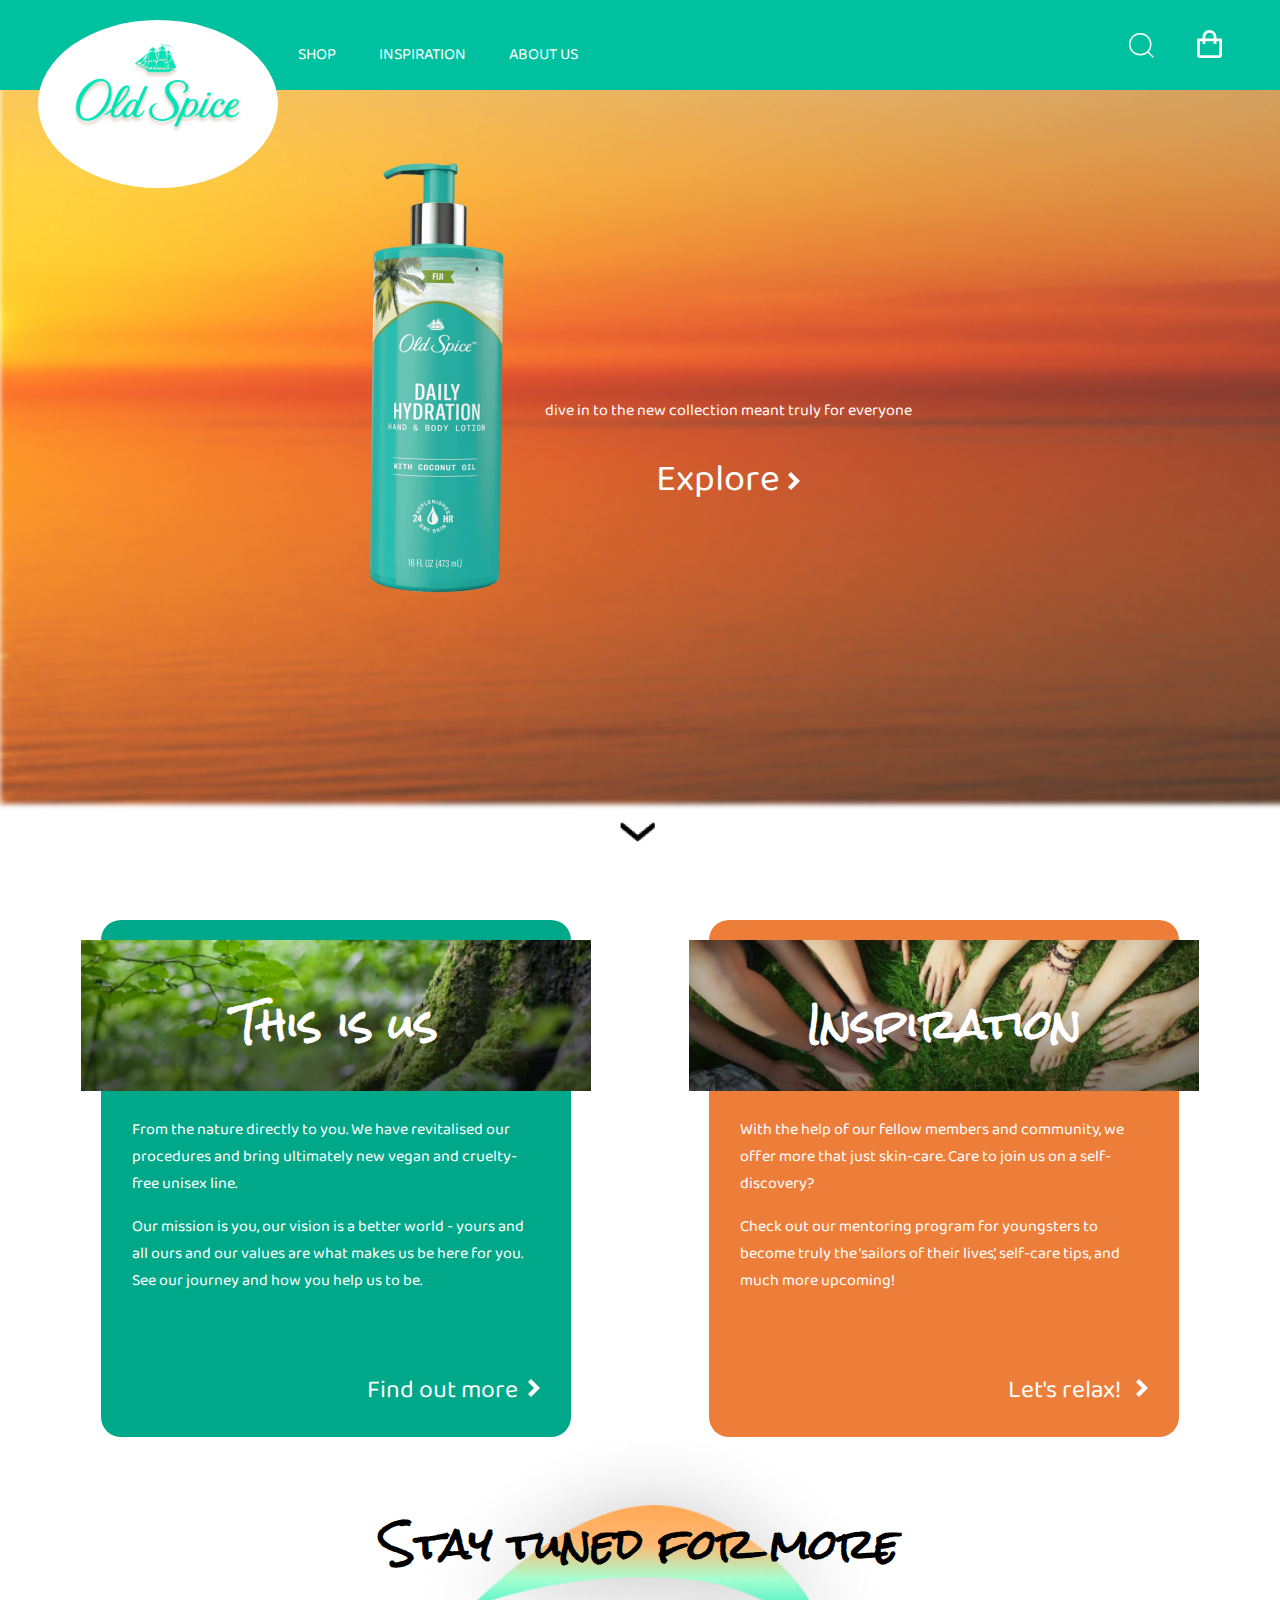
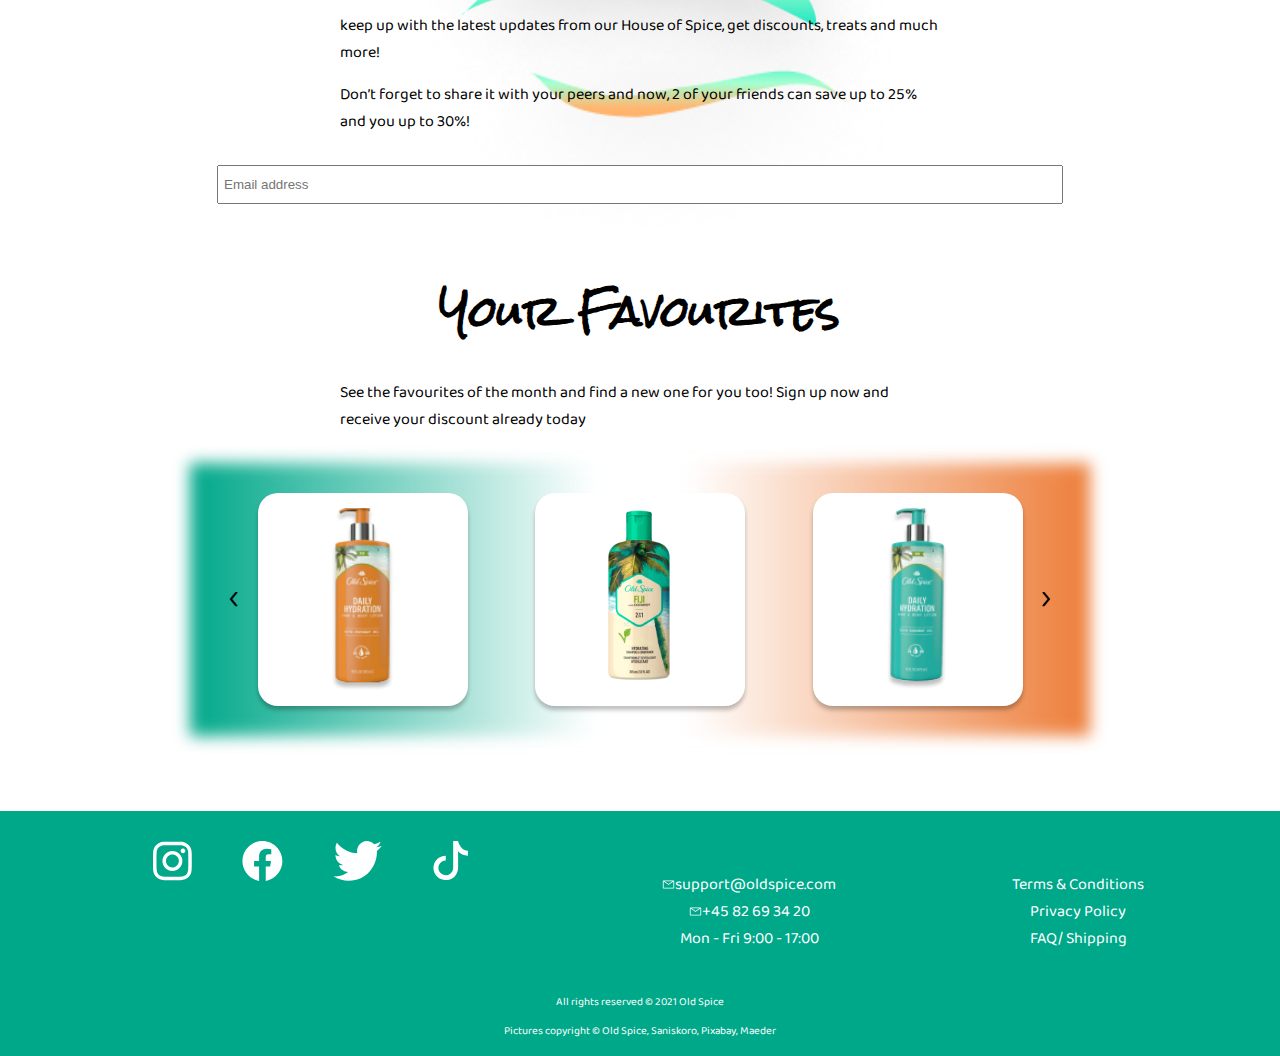
<file: Lukas_projektFinal/index.html>
<!DOCTYPE html>
<html lang="en">
  <head>
    <meta charset="UTF-8" />
    <meta http-equiv="X-UA-Compatible" content="IE=edge" />
    <meta name="viewport" content="width=device-width, initial-scale=1.0" />
    <title>Old Spice | Homepage</title>
    <meta name="description" content="new Old Spice concept with unisex line" />
    <meta name="keywords" content="Old Spice, unisex, new, vegan, sustainable, body wash, cosmetics
    eco, health, self-care" />
    <meta name="author" content="Lukas Nagy" />
    <link rel="preconnect" href="https://fonts.googleapis.com" />
    <link rel="preconnect" href="https://fonts.gstatic.com" crossorigin />
    <link
      href="https://fonts.googleapis.com/css2?family=Baloo+Da+2:wght@400;600&family=Rock+Salt&display=swap"
      rel="stylesheet"
    />
    <link rel="stylesheet" href="./assets/style/index.css" />
  </head>
  <body>
    <div>
      <span
        class="header__btn header__btn--open"
        id="menuOpener"
        onclick="openMenu(true)"
      >
        <span></span>
        <span></span>
        <span></span>
      </span>
      <header class="header" id="menu">
        <nav class="header__container">
          <div class="header__section header__section--logo">
            <a
              class="header__link header__logo"
              id="headerHomepage"
              href="./index.html"
            >
              <img src="./assets/images/logo_old_spice.png" alt="Old Spice" />
            </a>
          </div>
          <div class="header__section header__section--links">
            <div class="header__section header__section--left">
              <a class="header__link" href="./shop.html"> Shop </a>
              <a class="header__link" href="./inspiration.html"> Inspiration </a>
              <a class="header__link" href="./about-us.html">
                About Us
              </a>
            </div>
            <div class="header__section header__section--right">
              <a class="header__link" href="./search.html">
                <img src="./assets/images/search.svg" alt= 'search icon'/>
              </a>
              <a class="header__link" href="./shopping-cart.html">
                <img src="./assets/images/shopping_cart.svg" alt='shopping cart icon'/>
              </a>
            </div>
          </div>
        </nav>
        <span class="header__btn header__btn--close" onclick="openMenu(false)">
          x
        </span>
      </header>
    </div>

    <div class="banner">
      <div class="banner__container">
        <div class="banner__section banner__section--left">
          <img src="./assets/images/bottles.png" alt="Old spice products" />
        </div>
        <div class="banner__section banner__section--right">
          <p>dive in to the new collection meant truly for everyone</p>
          <a class="banner__btn" href="./shop.html">
            Explore <img src="./assets/images/arrow_right.png" alt='pointing arrow right icon'/>
          </a>
        </div>
      </div>
      <a class="banner__arrow" href="#explore"
        ><img src="./assets/images/arrow_down.png"alt='pointing arrow down icon'
      /></a>
    </div>

    <div class="articles" id="explore">
      <article class="article article__this-is-us">
        <img src="./assets/images/this_is_us.png" alt='nature'/>
        <h1>This is us</h1>
        <div>
          <p>
            From the nature directly to you. We have revitalised our procedures
            and bring ultimately new vegan and cruelty-free unisex line.
          </p>
          <p>
            Our mission is you, our vision is a better world - yours and all
            ours and our values are what makes us be here for you. See our
            journey and how you help us to be.
          </p>
          <a href="./about-us.html">
            Find out more<img src="./assets/images/arrow_right.png" alt='pointing arrow right icon'/>
          </a>
        </div>
      </article>
      <article class="article article__inspiration">
        <img src="./assets/images/motivation.png" alt='circle of people holding hands'/>
        <h1>Inspiration</h1>
        <div>
          <p>
            With the help of our fellow members and community, we offer more
            that just skin-care. Care to join us on a self-discovery?
          </p>
          <p>
            Check out our mentoring program for youngsters to become truly the
            ‘sailors of their lives’, self-care tips, and much more upcoming!
          </p>
          <a href="./inspiration.html">
            Let's relax! <img src="./assets/images/arrow_right.png" alt='pointing arrow right icon'/>
          </a>
        </div>
      </article>
    </div>

    <div class="newsletter">
      <article>
        <h1>Stay tuned for more</h1>
        <p>
          keep up with the latest updates from our House of Spice, get
          discounts, treats and much more!
        </p>
        <p>
          Don’t forget to share it with your peers and now, 2 of your friends
          can save up to 25% and you up to 30%!
        </p>
        <input type="text" placeholder="Email address" />
      </article>
    </div>

    <div class="favourites">
      <article>
        <h1>Your Favourites</h1>
        <p>
          See the favourites of the month and find a new one for you too! Sign
          up now and receive your discount already today
        </p>
        <section class="favourites__products">
          <div class="favourites__card favourites__card--left">
            <img
              class="arrow arrow--left"
              src="./assets/images/arrow_left.png"
              alt="arrow left"
            />
            <img src="./assets/images/lotion_orange.png" alt="orange lotion" />
          </div>
          <div class="favourites__card favourites__card--middle">
            <img src="./assets/images/lotion_fiji.png" alt="fiji lotion" />
          </div>
          <div class="favourites__card favourites__card--right">
            <img src="./assets/images/lotion_blue.png" alt="blue lotion" />
            <img
              class="arrow arrow--right"
              src="./assets/images/arrow_right_black.png"
              alt="arrow right"
            />
          </div>
        </section>
      </article>
    </div>

    <footer class="footer">
      <div>
        <section class="footer__socials">
          <a href="#">
            <img src="./assets/images/ig.svg" alt="Old Spice's instagram"
          /></a>
          <a href="#">
            <img src="./assets/images/fb.svg" alt="Old Spice's facebook"
          /></a>
          <a href="#">
            <img src="./assets/images/tw.svg" alt="Old Spice's twitter"
          /></a>
          <a href="#">
            <img src="./assets/images/ti.svg" alt="Old Spice's tiktok"
          /></a>
        </section>
        <ul class="footer__contact">
          <li>
            <img src="./assets/images/mail.svg" alt="Email" /><a
              href="mailto:support@oldspice.com"
              >support@oldspice.com</a
            >
          </li>
          <li>
            <img src="./assets/images/mail.svg" alt="Phone number" /><a
              href="tel:+4582693420"
              >+45 82 69 34 20</a
            >
          </li>
          <li>Mon - Fri 9:00 - 17:00</li>
        </ul>
        <ul class="footer__links">
          <li>
            <a href="./terms_and_conditions.html">Terms & Conditions</a>
          </li>
          <li>
            <a href="./privacy_policy.html">Privacy Policy</a>
          </li>
          <li>
            <a href="./faq.html">FAQ/ Shipping</a>
          </li>
        </ul>
      </div>
      <section class="footer__copyright">
        <p>All rights reserved © 2021 Old Spice</p>
        <p>Pictures copyright © Old Spice, Saniskoro, Pixabay, Maeder</p>
      </section>
    </footer>

    <script src="./assets/script.js"></script>
  </body>
</html>
</file>
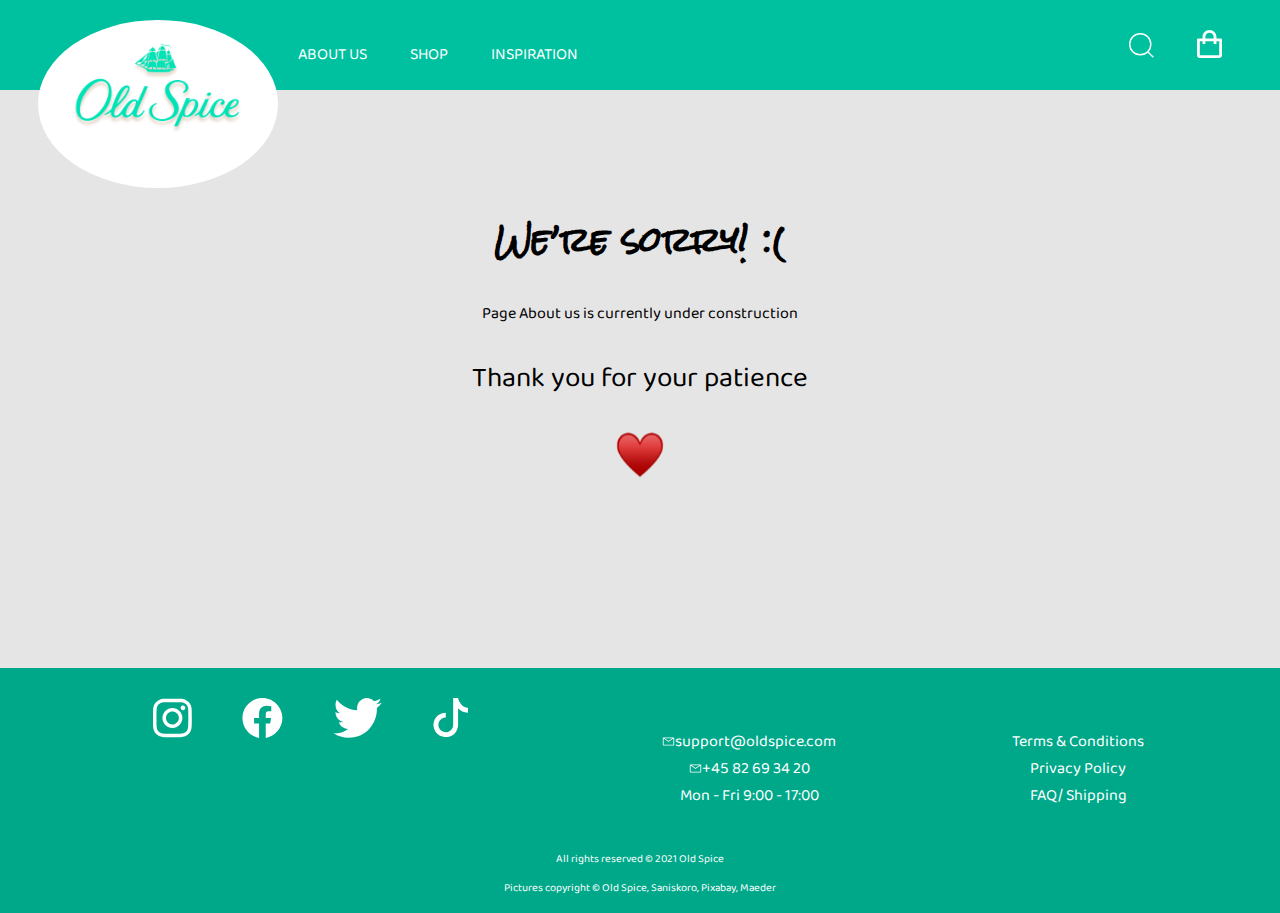
<file: Lukas_projektFinal/about-us.html>
<!DOCTYPE html>
<html lang="en">
  <head>
    <meta charset="UTF-8" />
    <meta http-equiv="X-UA-Compatible" content="IE=edge" />
    <meta name="viewport" content="width=device-width, initial-scale=1.0" />
    <title>Old Spice | About us</title>
    <meta name="description" content="new Old Spice concept with unisex line" />
    <meta name="keywords" content="Old Spice, unisex, new, vegan, sustainable, body wash, cosmetics" />
    <meta name="author" content="Lukas Nagy" />
    <link rel="preconnect" href="https://fonts.googleapis.com" />
    <link rel="preconnect" href="https://fonts.gstatic.com" crossorigin />
    <link
      href="https://fonts.googleapis.com/css2?family=Baloo+Da+2:wght@400;600&family=Rock+Salt&display=swap"
      rel="stylesheet"
    />
    <link rel="stylesheet" href="./assets/style/construction.css" />
  </head>
  <body>
    <div>
      <span
        class="header__btn header__btn--open"
        id="menuOpener"
        onclick="openMenu(true)"
      >
        <span></span>
        <span></span>
        <span></span>
      </span>
      <header class="header" id="menu">
        <nav class="header__container">
          <div class="header__section header__section--logo">
            <a
              class="header__link header__logo"
              id="headerHomepage"
              href="./index.html"
            >
              <img src="./assets/images/logo_old_spice.png" alt="Old Spice" />
            </a>
          </div>
          <div class="header__section header__section--links">
            <div class="header__section header__section--left">
              <a class="header__link" href="./about-us.html"> About us </a>
              <a class="header__link" href="./shop.html"> Shop </a>
              <a class="header__link" href="./inspiration.html">
                Inspiration
              </a>
            </div>
            <div class="header__section header__section--right">
              <a class="header__link" href="./search.html">
                <img src="./assets/images/search.svg" />
              </a>
              <a class="header__link" href="./shopping-cart.html">
                <img src="./assets/images/shopping_cart.svg" />
              </a>
            </div>
          </div>
        </nav>
        <span class="header__btn header__btn--close" onclick="openMenu(false)">
          x
        </span>
      </header>
    </div>

    <div class="construction">
      <h1>We’re sorry! :(</h1>
      <p>Page About us is currently under construction</p>
      <p class="thanks">Thank you for your patience</p>
      <img src="./assets/images/heart.svg" alt="heart" />
    </div>

    <footer class="footer">
      <div>
        <section class="footer__socials">
          <a href="FILL OUT">
            <img src="./assets/images/ig.svg" alt="Old Spice's instagram"
          /></a>
          <a href="FILL OUT">
            <img src="./assets/images/fb.svg" alt="Old Spice's facebook"
          /></a>
          <a href="FILL OUT">
            <img src="./assets/images/tw.svg" alt="Old Spice's twitter"
          /></a>
          <a href="FILL OUT">
            <img src="./assets/images/ti.svg" alt="Old Spice's tiktok"
          /></a>
        </section>
        <ul class="footer__contact">
          <li>
            <img src="./assets/images/mail.svg" alt="Email" /><a
              href="mailto:support@oldspice.com"
              >support@oldspice.com</a
            >
          </li>
          <li>
            <img src="./assets/images/mail.svg" alt="Phone number" /><a
              href="tel: +45 82 69 34 20"
              >+45 82 69 34 20</a
            >
          </li>
          <li>Mon - Fri 9:00 - 17:00</li>
        </ul>
        <ul class="footer__links">
          <li>
            <a href="./terms_and_conditions.html">Terms & Conditions</a>
          </li>
          <li>
            <a href="./privacy_policy.html">Privacy Policy</a>
          </li>
          <li>
            <a href="./faq.html">FAQ/ Shipping</a>
          </li>
        </ul>
      </div>
      <section class="footer__copyright">
        <p>All rights reserved © 2021 Old Spice</p>
        <p>Pictures copyright © Old Spice, Saniskoro, Pixabay, Maeder</p>
      </section>
    </footer>

    <script src="./assets/script.js"></script>
  </body>
</html>
</file>
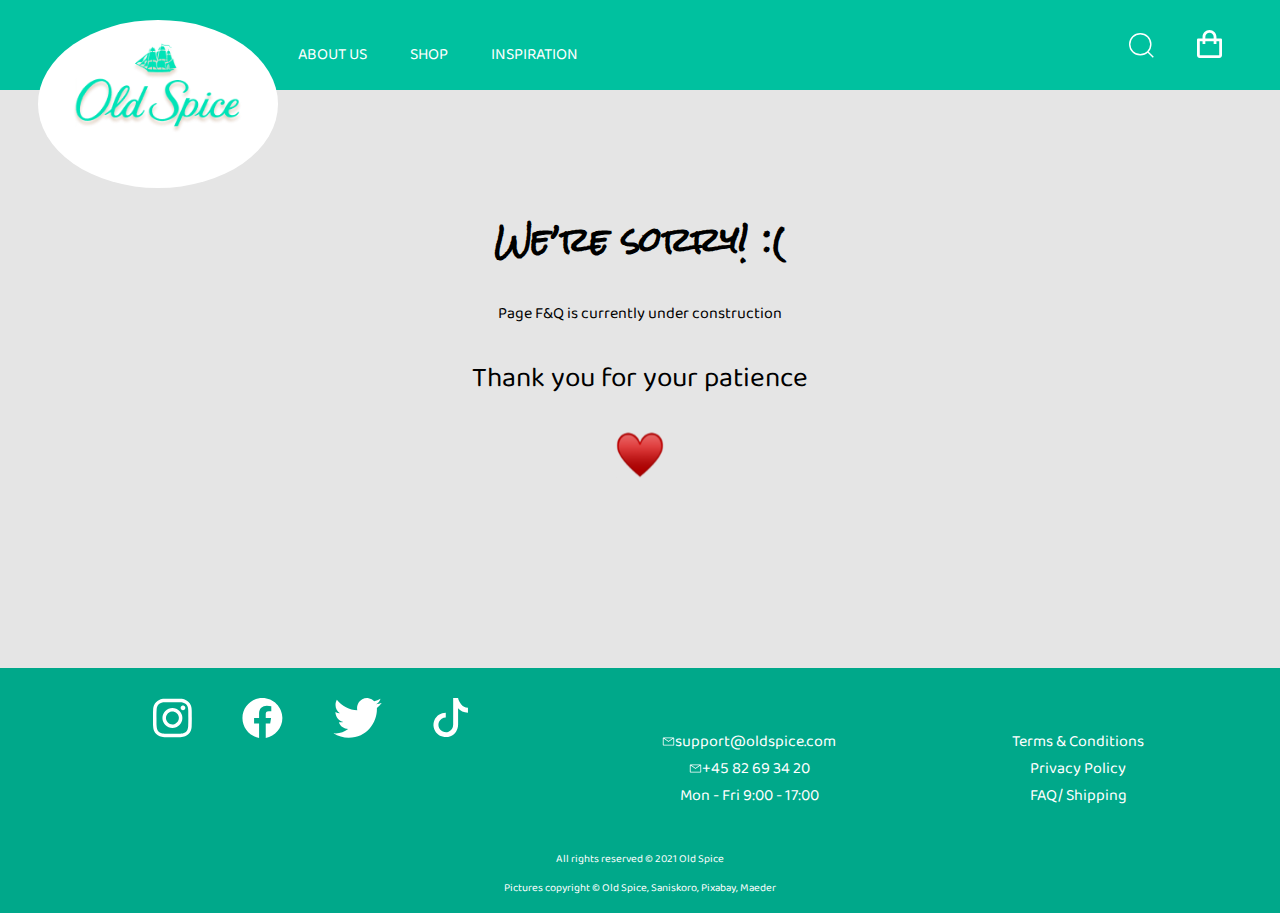
<file: Lukas_projektFinal/faq.html>
<!DOCTYPE html>
<html lang="en">
  <head>
    <meta charset="UTF-8" />
    <meta http-equiv="X-UA-Compatible" content="IE=edge" />
    <meta name="viewport" content="width=device-width, initial-scale=1.0" />
    <title>Old Spice | F&Q</title>
    <meta name="description" content="new Old Spice concept with unisex line" />
    <meta name="keywords" content="Old Spice, unisex, new, vegan, sustainable, body wash, cosmetics" />
    <meta name="author" content="Lukas Nagy" />
    <link rel="preconnect" href="https://fonts.googleapis.com" />
    <link rel="preconnect" href="https://fonts.gstatic.com" crossorigin />
    <link
      href="https://fonts.googleapis.com/css2?family=Baloo+Da+2:wght@400;600&family=Rock+Salt&display=swap"
      rel="stylesheet"
    />
    <link rel="stylesheet" href="./assets/style/construction.css" />
  </head>
  <body>
    <div>
      <span
        class="header__btn header__btn--open"
        id="menuOpener"
        onclick="openMenu(true)"
      >
        <span></span>
        <span></span>
        <span></span>
      </span>
      <header class="header" id="menu">
        <nav class="header__container">
          <div class="header__section header__section--logo">
            <a
              class="header__link header__logo"
              id="headerHomepage"
              href="./index.html"
            >
              <img src="./assets/images/logo_old_spice.png" alt="Old Spice" />
            </a>
          </div>
          <div class="header__section header__section--links">
            <div class="header__section header__section--left">
              <a class="header__link" href="./about-us.html"> About us </a>
              <a class="header__link" href="./shop.html"> Shop </a>
              <a class="header__link" href="./inspiration.html">
                Inspiration
              </a>
            </div>
            <div class="header__section header__section--right">
              <a class="header__link" href="./search.html">
                <img src="./assets/images/search.svg" />
              </a>
              <a class="header__link" href="./shopping-cart.html">
                <img src="./assets/images/shopping_cart.svg" />
              </a>
            </div>
          </div>
        </nav>
        <span class="header__btn header__btn--close" onclick="openMenu(false)">
          x
        </span>
      </header>
    </div>

    <div class="construction">
      <h1>We’re sorry! :(</h1>
      <p>Page F&Q is currently under construction</p>
      <p class="thanks">Thank you for your patience</p>
      <img src="./assets/images/heart.svg" alt="heart" />
    </div>

    <footer class="footer">
      <div>
        <section class="footer__socials">
          <a href="FILL OUT">
            <img src="./assets/images/ig.svg" alt="Old Spice's instagram"
          /></a>
          <a href="FILL OUT">
            <img src="./assets/images/fb.svg" alt="Old Spice's facebook"
          /></a>
          <a href="FILL OUT">
            <img src="./assets/images/tw.svg" alt="Old Spice's twitter"
          /></a>
          <a href="FILL OUT">
            <img src="./assets/images/ti.svg" alt="Old Spice's tiktok"
          /></a>
        </section>
        <ul class="footer__contact">
          <li>
            <img src="./assets/images/mail.svg" alt="Email" /><a
              href="mailto:support@oldspice.com"
              >support@oldspice.com</a
            >
          </li>
          <li>
            <img src="./assets/images/mail.svg" alt="Phone number" /><a
              href="tel: +45 82 69 34 20"
              >+45 82 69 34 20</a
            >
          </li>
          <li>Mon - Fri 9:00 - 17:00</li>
        </ul>
        <ul class="footer__links">
          <li>
            <a href="./terms_and_conditions.html">Terms & Conditions</a>
          </li>
          <li>
            <a href="./privacy_policy.html">Privacy Policy</a>
          </li>
          <li>
            <a href="./faq.html">FAQ/ Shipping</a>
          </li>
        </ul>
      </div>
      <section class="footer__copyright">
        <p>All rights reserved © 2021 Old Spice</p>
        <p>Pictures copyright © Old Spice, Saniskoro, Pixabay, Maeder</p>
      </section>
    </footer>

    <script src="./assets/script.js"></script>
  </body>
</html>
</file>
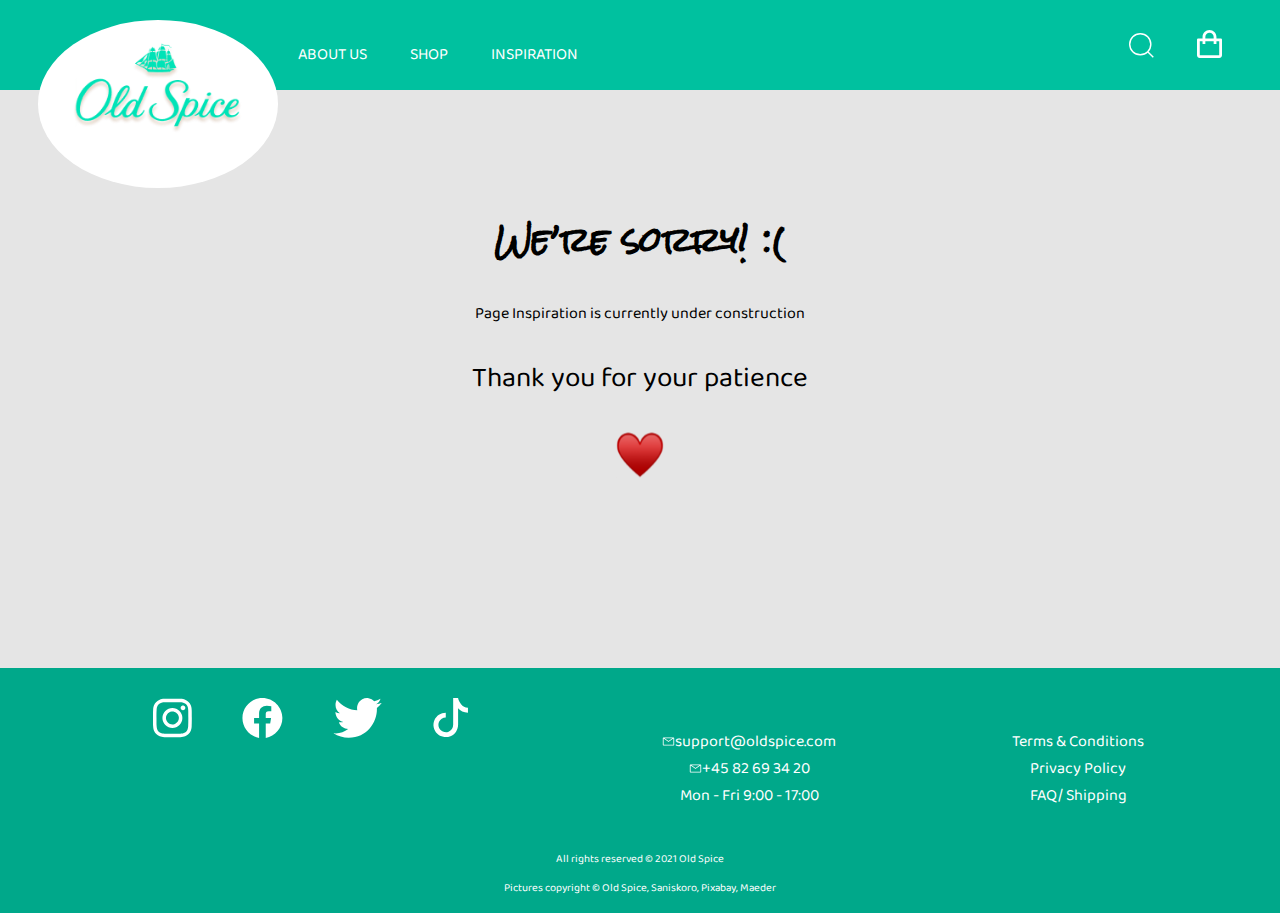
<file: Lukas_projektFinal/inspiration.html>
<!DOCTYPE html>
<html lang="en">
  <head>
    <meta charset="UTF-8" />
    <meta http-equiv="X-UA-Compatible" content="IE=edge" />
    <meta name="viewport" content="width=device-width, initial-scale=1.0" />
    <title>Old Spice | Inspiration</title>
    <meta name="description" content="new Old Spice concept with unisex line" />
    <meta name="keywords" content="Old Spice, unisex, new, vegan, sustainable, body wash, cosmetics" />
    <meta name="author" content="Lukas Nagy" />
    <link rel="preconnect" href="https://fonts.googleapis.com" />
    <link rel="preconnect" href="https://fonts.gstatic.com" crossorigin />
    <link
      href="https://fonts.googleapis.com/css2?family=Baloo+Da+2:wght@400;600&family=Rock+Salt&display=swap"
      rel="stylesheet"
    />
    <link rel="stylesheet" href="./assets/style/construction.css" />
  </head>
  <body>
    <div>
      <span
        class="header__btn header__btn--open"
        id="menuOpener"
        onclick="openMenu(true)"
      >
        <span></span>
        <span></span>
        <span></span>
      </span>
      <header class="header" id="menu">
        <nav class="header__container">
          <div class="header__section header__section--logo">
            <a
              class="header__link header__logo"
              id="headerHomepage"
              href="./index.html"
            >
              <img src="./assets/images/logo_old_spice.png" alt="Old Spice" />
            </a>
          </div>
          <div class="header__section header__section--links">
            <div class="header__section header__section--left">
              <a class="header__link" href="./about-us.html"> About us </a>
              <a class="header__link" href="./shop.html"> Shop </a>
              <a class="header__link" href="./inspiration.html">
                Inspiration
              </a>
            </div>
            <div class="header__section header__section--right">
              <a class="header__link" href="./search.html">
                <img src="./assets/images/search.svg" />
              </a>
              <a class="header__link" href="./shopping-cart.html">
                <img src="./assets/images/shopping_cart.svg" />
              </a>
            </div>
          </div>
        </nav>
        <span class="header__btn header__btn--close" onclick="openMenu(false)">
          x
        </span>
      </header>
    </div>

    <div class="construction">
      <h1>We’re sorry! :(</h1>
      <p>Page Inspiration is currently under construction</p>
      <p class="thanks">Thank you for your patience</p>
      <img src="./assets/images/heart.svg" alt="heart" />
    </div>

    <footer class="footer">
      <div>
        <section class="footer__socials">
          <a href="FILL OUT">
            <img src="./assets/images/ig.svg" alt="Old Spice's instagram"
          /></a>
          <a href="FILL OUT">
            <img src="./assets/images/fb.svg" alt="Old Spice's facebook"
          /></a>
          <a href="FILL OUT">
            <img src="./assets/images/tw.svg" alt="Old Spice's twitter"
          /></a>
          <a href="FILL OUT">
            <img src="./assets/images/ti.svg" alt="Old Spice's tiktok"
          /></a>
        </section>
        <ul class="footer__contact">
          <li>
            <img src="./assets/images/mail.svg" alt="Email" /><a
              href="mailto:support@oldspice.com"
              >support@oldspice.com</a
            >
          </li>
          <li>
            <img src="./assets/images/mail.svg" alt="Phone number" /><a
              href="tel: +45 82 69 34 20"
              >+45 82 69 34 20</a
            >
          </li>
          <li>Mon - Fri 9:00 - 17:00</li>
        </ul>
        <ul class="footer__links">
          <li>
            <a href="./terms_and_conditions.html">Terms & Conditions</a>
          </li>
          <li>
            <a href="./privacy_policy.html">Privacy Policy</a>
          </li>
          <li>
            <a href="./faq.html">FAQ/ Shipping</a>
          </li>
        </ul>
      </div>
      <section class="footer__copyright">
        <p>All rights reserved © 2021 Old Spice</p>
        <p>Pictures copyright © Old Spice, Saniskoro, Pixabay, Maeder</p>
      </section>
    </footer>
    
    <script src="./assets/script.js"></script>
  </body>
</html>
</file>
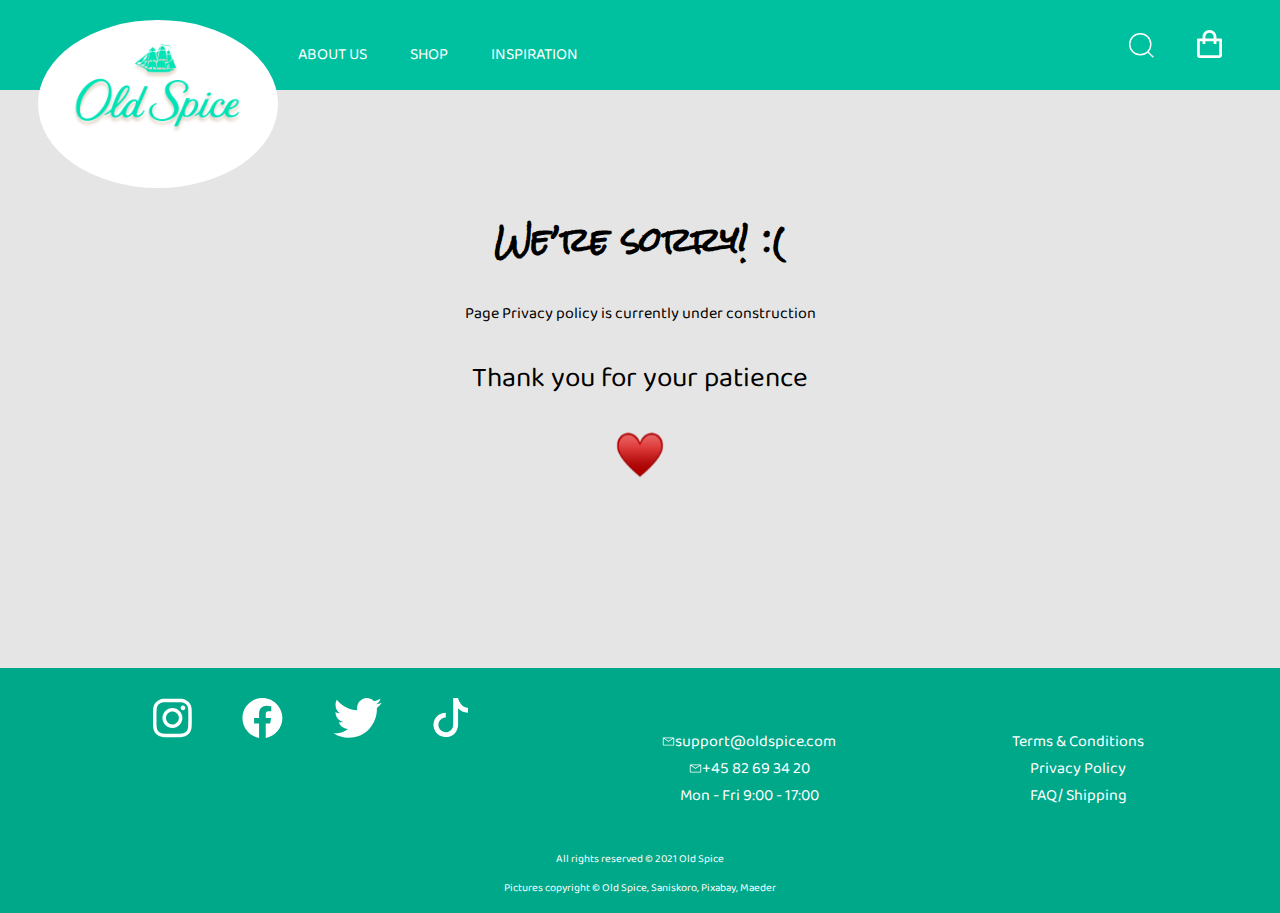
<file: Lukas_projektFinal/privacy_policy.html>
<!DOCTYPE html>
<html lang="en">
  <head>
    <meta charset="UTF-8" />
    <meta http-equiv="X-UA-Compatible" content="IE=edge" />
    <meta name="viewport" content="width=device-width, initial-scale=1.0" />
    <title>Old Spice | Privacy policy</title>
    <meta name="description" content="new Old Spice concept with unisex line" />
    <meta name="keywords" content="Old Spice, unisex, new, vegan, sustainable, body wash, cosmetics" />
    <meta name="author" content="Lukas Nagy" />
    <link rel="preconnect" href="https://fonts.googleapis.com" />
    <link rel="preconnect" href="https://fonts.gstatic.com" crossorigin />
    <link
      href="https://fonts.googleapis.com/css2?family=Baloo+Da+2:wght@400;600&family=Rock+Salt&display=swap"
      rel="stylesheet"
    />
    <link rel="stylesheet" href="./assets/style/construction.css" />
  </head>
  <body>
    <div>
      <span
        class="header__btn header__btn--open"
        id="menuOpener"
        onclick="openMenu(true)"
      >
        <span></span>
        <span></span>
        <span></span>
      </span>
      <header class="header" id="menu">
        <nav class="header__container">
          <div class="header__section header__section--logo">
            <a
              class="header__link header__logo"
              id="headerHomepage"
              href="./index.html"
            >
              <img src="./assets/images/logo_old_spice.png" alt="Old Spice" />
            </a>
          </div>
          <div class="header__section header__section--links">
            <div class="header__section header__section--left">
              <a class="header__link" href="./about-us.html"> About us </a>
              <a class="header__link" href="./shop.html"> Shop </a>
              <a class="header__link" href="./inspiration.html">
                Inspiration
              </a>
            </div>
            <div class="header__section header__section--right">
              <a class="header__link" href="./search.html">
                <img src="./assets/images/search.svg" />
              </a>
              <a class="header__link" href="./shopping-cart.html">
                <img src="./assets/images/shopping_cart.svg" />
              </a>
            </div>
          </div>
        </nav>
        <span class="header__btn header__btn--close" onclick="openMenu(false)">
          x
        </span>
      </header>
    </div>

    <div class="construction">
      <h1>We’re sorry! :(</h1>
      <p>Page Privacy policy is currently under construction</p>
      <p class="thanks">Thank you for your patience</p>
      <img src="./assets/images/heart.svg" alt="heart" />
    </div>

    <footer class="footer">
      <div>
        <section class="footer__socials">
          <a href="FILL OUT">
            <img src="./assets/images/ig.svg" alt="Old Spice's instagram"
          /></a>
          <a href="FILL OUT">
            <img src="./assets/images/fb.svg" alt="Old Spice's facebook"
          /></a>
          <a href="FILL OUT">
            <img src="./assets/images/tw.svg" alt="Old Spice's twitter"
          /></a>
          <a href="FILL OUT">
            <img src="./assets/images/ti.svg" alt="Old Spice's tiktok"
          /></a>
        </section>
        <ul class="footer__contact">
          <li>
            <img src="./assets/images/mail.svg" alt="Email" /><a
              href="mailto:support@oldspice.com"
              >support@oldspice.com</a
            >
          </li>
          <li>
            <img src="./assets/images/mail.svg" alt="Phone number" /><a
              href="tel: +45 82 69 34 20"
              >+45 82 69 34 20</a
            >
          </li>
          <li>Mon - Fri 9:00 - 17:00</li>
        </ul>
        <ul class="footer__links">
          <li>
            <a href="./terms_and_conditions.html">Terms & Conditions</a>
          </li>
          <li>
            <a href="./privacy_policy.html">Privacy Policy</a>
          </li>
          <li>
            <a href="./faq.html">FAQ/ Shipping</a>
          </li>
        </ul>
      </div>
      <section class="footer__copyright">
        <p>All rights reserved © 2021 Old Spice</p>
        <p>Pictures copyright © Old Spice, Saniskoro, Pixabay, Maeder</p>
      </section>
    </footer>

    <script src="./assets/script.js"></script>
  </body>
</html>
</file>
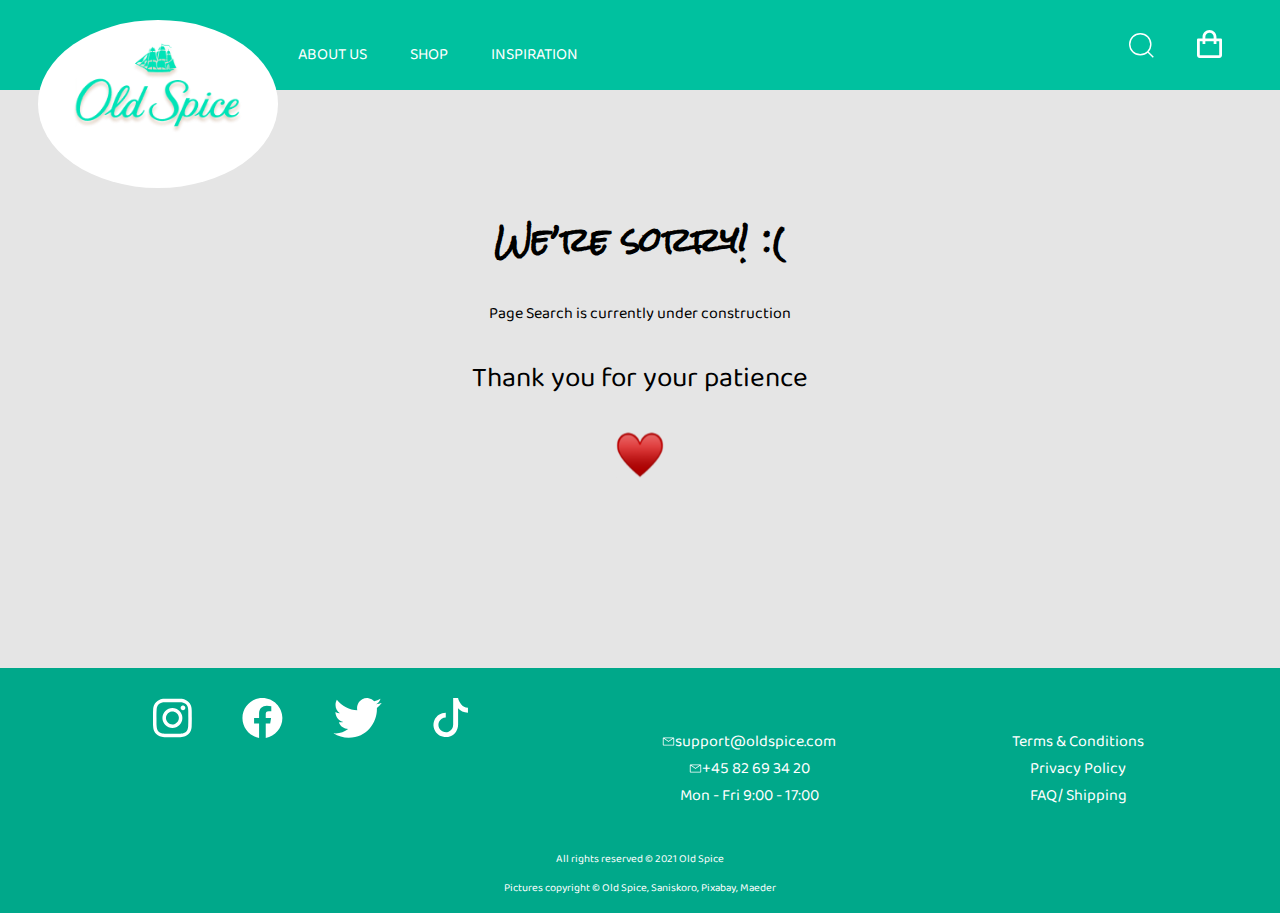
<file: Lukas_projektFinal/search.html>
<!DOCTYPE html>
<html lang="en">
  <head>
    <meta charset="UTF-8" />
    <meta http-equiv="X-UA-Compatible" content="IE=edge" />
    <meta name="viewport" content="width=device-width, initial-scale=1.0" />
    <title>Old Spice | Search</title>
    <meta name="description" content="new Old Spice concept with unisex line" />
    <meta name="keywords" content="Old Spice, unisex, new, vegan, sustainable, body wash, cosmetics" />
    <meta name="author" content="Lukas Nagy" />
    <link rel="preconnect" href="https://fonts.googleapis.com" />
    <link rel="preconnect" href="https://fonts.gstatic.com" crossorigin />
    <link
      href="https://fonts.googleapis.com/css2?family=Baloo+Da+2:wght@400;600&family=Rock+Salt&display=swap"
      rel="stylesheet"
    />
    <link rel="stylesheet" href="./assets/style/construction.css" />
  </head>
  <body>
    <div>
      <span
        class="header__btn header__btn--open"
        id="menuOpener"
        onclick="openMenu(true)"
      >
        <span></span>
        <span></span>
        <span></span>
      </span>
      <header class="header" id="menu">
        <nav class="header__container">
          <div class="header__section header__section--logo">
            <a
              class="header__link header__logo"
              id="headerHomepage"
              href="./index.html"
            >
              <img src="./assets/images/logo_old_spice.png" alt="Old Spice" />
            </a>
          </div>
          <div class="header__section header__section--links">
            <div class="header__section header__section--left">
              <a class="header__link" href="./about-us.html"> About us </a>
              <a class="header__link" href="./shop.html"> Shop </a>
              <a class="header__link" href="./inspiration.html">
                Inspiration
              </a>
            </div>
            <div class="header__section header__section--right">
              <a class="header__link" href="./search.html">
                <img src="./assets/images/search.svg" />
              </a>
              <a class="header__link" href="./shopping-cart.html">
                <img src="./assets/images/shopping_cart.svg" />
              </a>
            </div>
          </div>
        </nav>
        <span class="header__btn header__btn--close" onclick="openMenu(false)">
          x
        </span>
      </header>
    </div>

    <div class="construction">
      <h1>We’re sorry! :(</h1>
      <p>Page Search is currently under construction</p>
      <p class="thanks">Thank you for your patience</p>
      <img src="./assets/images/heart.svg" alt="heart" />
    </div>

    <footer class="footer">
      <div>
        <section class="footer__socials">
          <a href="FILL OUT">
            <img src="./assets/images/ig.svg" alt="Old Spice's instagram"
          /></a>
          <a href="FILL OUT">
            <img src="./assets/images/fb.svg" alt="Old Spice's facebook"
          /></a>
          <a href="FILL OUT">
            <img src="./assets/images/tw.svg" alt="Old Spice's twitter"
          /></a>
          <a href="FILL OUT">
            <img src="./assets/images/ti.svg" alt="Old Spice's tiktok"
          /></a>
        </section>
        <ul class="footer__contact">
          <li>
            <img src="./assets/images/mail.svg" alt="Email" /><a
              href="mailto:support@oldspice.com"
              >support@oldspice.com</a
            >
          </li>
          <li>
            <img src="./assets/images/mail.svg" alt="Phone number" /><a
              href="tel: +45 82 69 34 20"
              >+45 82 69 34 20</a
            >
          </li>
          <li>Mon - Fri 9:00 - 17:00</li>
        </ul>
        <ul class="footer__links">
          <li>
            <a href="./terms_and_conditions.html">Terms & Conditions</a>
          </li>
          <li>
            <a href="./privacy_policy.html">Privacy Policy</a>
          </li>
          <li>
            <a href="./faq.html">FAQ/ Shipping</a>
          </li>
        </ul>
      </div>
      <section class="footer__copyright">
        <p>All rights reserved © 2021 Old Spice</p>
        <p>Pictures copyright © Old Spice, Saniskoro, Pixabay, Maeder</p>
      </section>
    </footer>

    <script src="./assets/script.js"></script>
  </body>
</html>
</file>
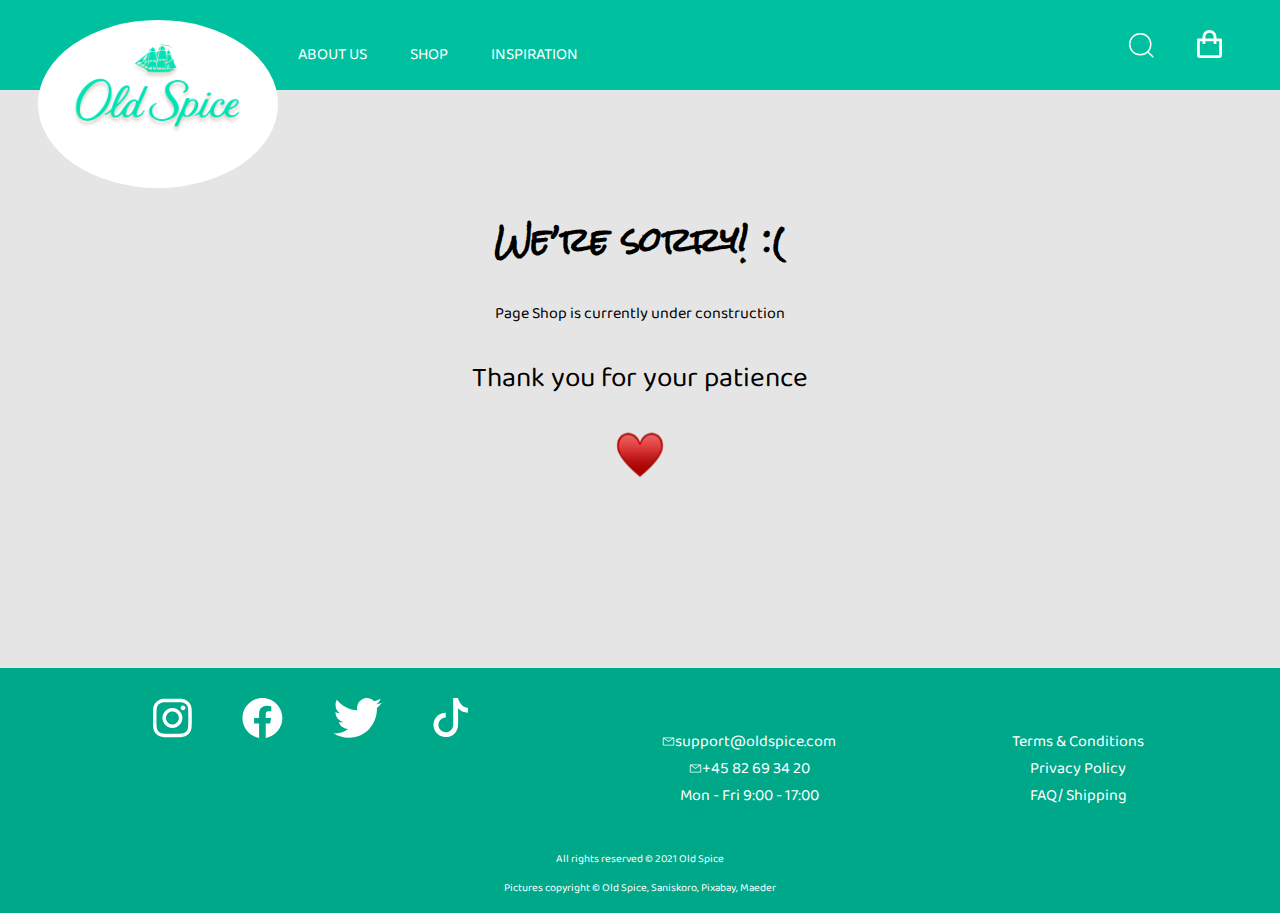
<file: Lukas_projektFinal/shop.html>
<!DOCTYPE html>
<html lang="en">
  <head>
    <meta charset="UTF-8" />
    <meta http-equiv="X-UA-Compatible" content="IE=edge" />
    <meta name="viewport" content="width=device-width, initial-scale=1.0" />
    <title>Old Spice | Shop</title>
    <meta name="description" content="new Old Spice concept with unisex line" />
    <meta name="keywords" content="Old Spice, unisex, new, vegan, sustainable, body wash, cosmetics" />
    <meta name="author" content="Lukas Nagy" />
    <link rel="preconnect" href="https://fonts.googleapis.com" />
    <link rel="preconnect" href="https://fonts.gstatic.com" crossorigin />
    <link
      href="https://fonts.googleapis.com/css2?family=Baloo+Da+2:wght@400;600&family=Rock+Salt&display=swap"
      rel="stylesheet"
    />
    <link rel="stylesheet" href="./assets/style/construction.css" />
  </head>
  <body>
    <div>
      <span
        class="header__btn header__btn--open"
        id="menuOpener"
        onclick="openMenu(true)"
      >
        <span></span>
        <span></span>
        <span></span>
      </span>
      <header class="header" id="menu">
        <nav class="header__container">
          <div class="header__section header__section--logo">
            <a
              class="header__link header__logo"
              id="headerHomepage"
              href="./index.html"
            >
              <img src="./assets/images/logo_old_spice.png" alt="Old Spice" />
            </a>
          </div>
          <div class="header__section header__section--links">
            <div class="header__section header__section--left">
              <a class="header__link" href="./about-us.html"> About us </a>
              <a class="header__link" href="./shop.html"> Shop </a>
              <a class="header__link" href="./inspiration.html">
                Inspiration
              </a>
            </div>
            <div class="header__section header__section--right">
              <a class="header__link" href="./search.html">
                <img src="./assets/images/search.svg" />
              </a>
              <a class="header__link" href="./shopping-cart.html">
                <img src="./assets/images/shopping_cart.svg" />
              </a>
            </div>
          </div>
        </nav>
        <span class="header__btn header__btn--close" onclick="openMenu(false)">
          x
        </span>
      </header>
    </div>

    <div class="construction">
      <h1>We’re sorry! :(</h1>
      <p>Page Shop is currently under construction</p>
      <p class="thanks">Thank you for your patience</p>
      <img src="./assets/images/heart.svg" alt="heart" />
    </div>

    <footer class="footer">
      <div>
        <section class="footer__socials">
          <a href="FILL OUT">
            <img src="./assets/images/ig.svg" alt="Old Spice's instagram"
          /></a>
          <a href="FILL OUT">
            <img src="./assets/images/fb.svg" alt="Old Spice's facebook"
          /></a>
          <a href="FILL OUT">
            <img src="./assets/images/tw.svg" alt="Old Spice's twitter"
          /></a>
          <a href="FILL OUT">
            <img src="./assets/images/ti.svg" alt="Old Spice's tiktok"
          /></a>
        </section>
        <ul class="footer__contact">
          <li>
            <img src="./assets/images/mail.svg" alt="Email" /><a
              href="mailto:support@oldspice.com"
              >support@oldspice.com</a
            >
          </li>
          <li>
            <img src="./assets/images/mail.svg" alt="Phone number" /><a
              href="tel: +45 82 69 34 20"
              >+45 82 69 34 20</a
            >
          </li>
          <li>Mon - Fri 9:00 - 17:00</li>
        </ul>
        <ul class="footer__links">
          <li>
            <a href="./terms_and_conditions.html">Terms & Conditions</a>
          </li>
          <li>
            <a href="./privacy_policy.html">Privacy Policy</a>
          </li>
          <li>
            <a href="./faq.html">FAQ/ Shipping</a>
          </li>
        </ul>
      </div>
      <section class="footer__copyright">
        <p>All rights reserved © 2021 Old Spice</p>
        <p>Pictures copyright © Old Spice, Saniskoro, Pixabay, Maeder</p>
      </section>
    </footer>

    <script src="./assets/script.js"></script>
  </body>
</html>
</file>
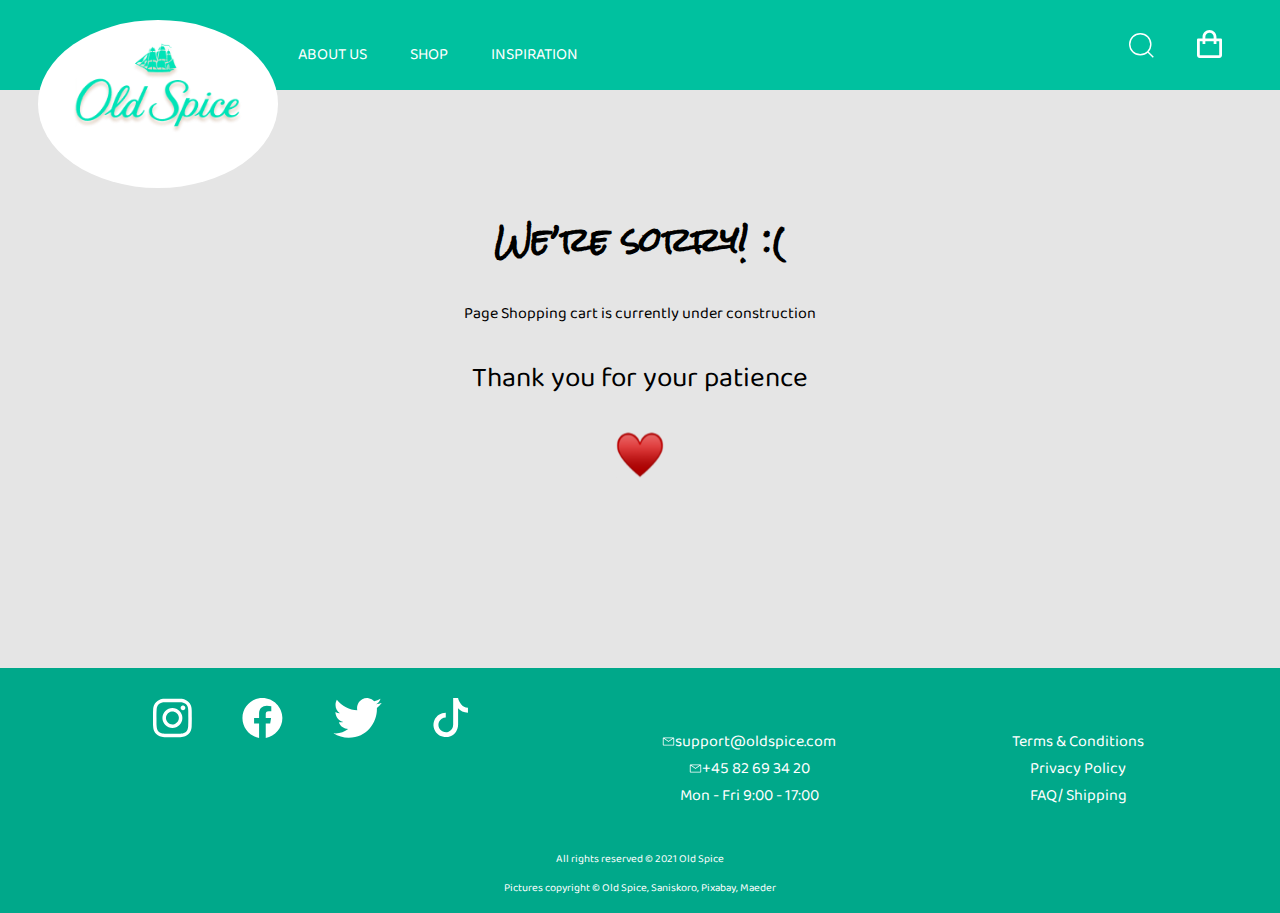
<file: Lukas_projektFinal/shopping-cart.html>
<!DOCTYPE html>
<html lang="en">
  <head>
    <meta charset="UTF-8" />
    <meta http-equiv="X-UA-Compatible" content="IE=edge" />
    <meta name="viewport" content="width=device-width, initial-scale=1.0" />
    <title>Old Spice | Shopping cart</title>
    <meta name="description" content="new Old Spice concept with unisex line" />
    <meta name="keywords" content="Old Spice, unisex, new, vegan, sustainable, body wash, cosmetics" />
    <meta name="author" content="Lukas Nagy" />
    <link rel="preconnect" href="https://fonts.googleapis.com" />
    <link rel="preconnect" href="https://fonts.gstatic.com" crossorigin />
    <link
      href="https://fonts.googleapis.com/css2?family=Baloo+Da+2:wght@400;600&family=Rock+Salt&display=swap"
      rel="stylesheet"
    />
    <link rel="stylesheet" href="./assets/style/construction.css" />
  </head>
  <body>
    <div>
      <span
        class="header__btn header__btn--open"
        id="menuOpener"
        onclick="openMenu(true)"
      >
        <span></span>
        <span></span>
        <span></span>
      </span>
      <header class="header" id="menu">
        <nav class="header__container">
          <div class="header__section header__section--logo">
            <a
              class="header__link header__logo"
              id="headerHomepage"
              href="./index.html"
            >
              <img src="./assets/images/logo_old_spice.png" alt="Old Spice" />
            </a>
          </div>
          <div class="header__section header__section--links">
            <div class="header__section header__section--left">
              <a class="header__link" href="./about-us.html"> About us </a>
              <a class="header__link" href="./shop.html"> Shop </a>
              <a class="header__link" href="./inspiration.html">
                Inspiration
              </a>
            </div>
            <div class="header__section header__section--right">
              <a class="header__link" href="./search.html">
                <img src="./assets/images/search.svg" />
              </a>
              <a class="header__link" href="./shopping-cart.html">
                <img src="./assets/images/shopping_cart.svg" />
              </a>
            </div>
          </div>
        </nav>
        <span class="header__btn header__btn--close" onclick="openMenu(false)">
          x
        </span>
      </header>
    </div>

    <div class="construction">
      <h1>We’re sorry! :(</h1>
      <p>Page Shopping cart is currently under construction</p>
      <p class="thanks">Thank you for your patience</p>
      <img src="./assets/images/heart.svg" alt="heart" />
    </div>

    <footer class="footer">
      <div>
        <section class="footer__socials">
          <a href="FILL OUT">
            <img src="./assets/images/ig.svg" alt="Old Spice's instagram"
          /></a>
          <a href="FILL OUT">
            <img src="./assets/images/fb.svg" alt="Old Spice's facebook"
          /></a>
          <a href="FILL OUT">
            <img src="./assets/images/tw.svg" alt="Old Spice's twitter"
          /></a>
          <a href="FILL OUT">
            <img src="./assets/images/ti.svg" alt="Old Spice's tiktok"
          /></a>
        </section>
        <ul class="footer__contact">
          <li>
            <img src="./assets/images/mail.svg" alt="Email" /><a
              href="mailto:support@oldspice.com"
              >support@oldspice.com</a
            >
          </li>
          <li>
            <img src="./assets/images/mail.svg" alt="Phone number" /><a
              href="tel: +45 82 69 34 20"
              >+45 82 69 34 20</a
            >
          </li>
          <li>Mon - Fri 9:00 - 17:00</li>
        </ul>
        <ul class="footer__links">
          <li>
            <a href="./terms_and_conditions.html">Terms & Conditions</a>
          </li>
          <li>
            <a href="./privacy_policy.html">Privacy Policy</a>
          </li>
          <li>
            <a href="./faq.html">FAQ/ Shipping</a>
          </li>
        </ul>
      </div>
      <section class="footer__copyright">
        <p>All rights reserved © 2021 Old Spice</p>
        <p>Pictures copyright © Old Spice, Saniskoro, Pixabay, Maeder</p>
      </section>
    </footer>

    <script src="./assets/script.js"></script>
  </body>
</html>
</file>
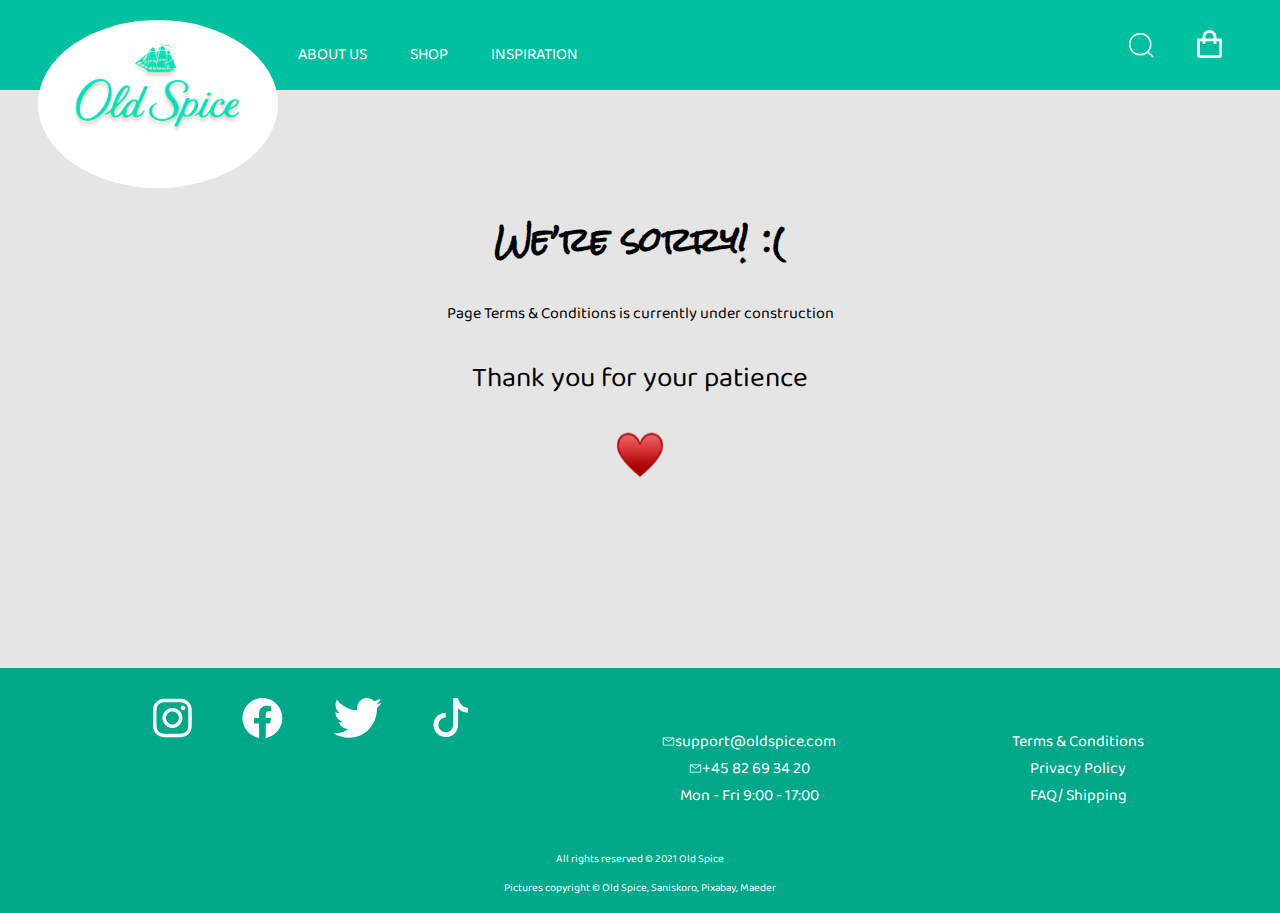
<file: Lukas_projektFinal/terms_and_conditions.html>
<!DOCTYPE html>
<html lang="en">
  <head>
    <meta charset="UTF-8" />
    <meta http-equiv="X-UA-Compatible" content="IE=edge" />
    <meta name="viewport" content="width=device-width, initial-scale=1.0" />
    <title>Old Spice | Terms & Conditions</title>
    <meta name="description" content="new Old Spice concept with unisex line" />
    <meta name="keywords" content="Old Spice, unisex, new, vegan, sustainable, body wash, cosmetics" />
    <meta name="author" content="Lukas Nagy" />
    <link rel="preconnect" href="https://fonts.googleapis.com" />
    <link rel="preconnect" href="https://fonts.gstatic.com" crossorigin />
    <link
      href="https://fonts.googleapis.com/css2?family=Baloo+Da+2:wght@400;600&family=Rock+Salt&display=swap"
      rel="stylesheet"
    />
    <link rel="stylesheet" href="./assets/style/construction.css" />
  </head>
  <body>
    <div>
      <span
        class="header__btn header__btn--open"
        id="menuOpener"
        onclick="openMenu(true)"
      >
        <span></span>
        <span></span>
        <span></span>
      </span>
      <header class="header" id="menu">
        <nav class="header__container">
          <div class="header__section header__section--logo">
            <a
              class="header__link header__logo"
              id="headerHomepage"
              href="./index.html"
            >
              <img src="./assets/images/logo_old_spice.png" alt="Old Spice" />
            </a>
          </div>
          <div class="header__section header__section--links">
            <div class="header__section header__section--left">
              <a class="header__link" href="./about-us.html"> About us </a>
              <a class="header__link" href="./shop.html"> Shop </a>
              <a class="header__link" href="./inspiration.html">
                Inspiration
              </a>
            </div>
            <div class="header__section header__section--right">
              <a class="header__link" href="./search.html">
                <img src="./assets/images/search.svg" />
              </a>
              <a class="header__link" href="./shopping-cart.html">
                <img src="./assets/images/shopping_cart.svg" />
              </a>
            </div>
          </div>
        </nav>
        <span class="header__btn header__btn--close" onclick="openMenu(false)">
          x
        </span>
      </header>
    </div>

    <div class="construction">
      <h1>We’re sorry! :(</h1>
      <p>Page Terms & Conditions is currently under construction</p>
      <p class="thanks">Thank you for your patience</p>
      <img src="./assets/images/heart.svg" alt="heart" />
    </div>

    <footer class="footer">
      <div>
        <section class="footer__socials">
          <a href="FILL OUT">
            <img src="./assets/images/ig.svg" alt="Old Spice's instagram"
          /></a>
          <a href="FILL OUT">
            <img src="./assets/images/fb.svg" alt="Old Spice's facebook"
          /></a>
          <a href="FILL OUT">
            <img src="./assets/images/tw.svg" alt="Old Spice's twitter"
          /></a>
          <a href="FILL OUT">
            <img src="./assets/images/ti.svg" alt="Old Spice's tiktok"
          /></a>
        </section>
        <ul class="footer__contact">
          <li>
            <img src="./assets/images/mail.svg" alt="Email" /><a
              href="mailto:support@oldspice.com"
              >support@oldspice.com</a
            >
          </li>
          <li>
            <img src="./assets/images/mail.svg" alt="Phone number" /><a
              href="tel: +45 82 69 34 20"
              >+45 82 69 34 20</a
            >
          </li>
          <li>Mon - Fri 9:00 - 17:00</li>
        </ul>
        <ul class="footer__links">
          <li>
            <a href="./terms_and_conditions.html">Terms & Conditions</a>
          </li>
          <li>
            <a href="./privacy_policy.html">Privacy Policy</a>
          </li>
          <li>
            <a href="./faq.html">FAQ/ Shipping</a>
          </li>
        </ul>
      </div>
      <section class="footer__copyright">
        <p>All rights reserved © 2021 Old Spice</p>
        <p>Pictures copyright © Old Spice, Saniskoro, Pixabay, Maeder</p>
      </section>
    </footer>

    <script src="./assets/script.js"></script>
  </body>
</html>
</file>
<file: Lukas_projektFinal/assets/style/index.css>
html,
body {
  margin: 0;
  padding: 0;
  width: 100%;
  height: 100%;
  background-color: #ffffff;
  font-family: "Baloo Da 2", cursive;
}
h1,
h2,
h3,
h4 {
  font-family: "Rock Salt", cursive;
}
.header {
  position: fixed;
  display: none;
  top: 0;
  width: 100%;
  height: 100vh;
  max-height: unset;
  z-index: 100;
  background: #00c19f;
}
.header__container {
  height: 100%;
  max-width: 1900px;
  width: 94%;
  margin: 40px auto 0;
}
.header__section--left > a {
  border-bottom: 1px solid #fff;
}
.header__section--right > a > img {
  max-width: 25px;
  margin: 10px 0;
}
.header__link {
  display: block;
  text-decoration: none;
  text-transform: uppercase;
  color: #fff;
  line-height: 70px;
  position: relative;
  text-align: center;
}
.header__link:hover {
  text-decoration: underline;
}
.header__logo {
  background: #fff;
  border-radius: 50%;
  max-width: calc(180px + 2 * 30px);
  margin: 50px auto;
}
.header__logo > img {
  padding: 20px 30px;
  max-width: 180px;
}
.header__btn {
  cursor: pointer;
  z-index: 50;
}
.header__btn--close {
  position: absolute;
  top: 10px;
  left: 20px;
  font-size: 30px;
  color: #fff;
}
.header__btn--close:hover {
  cursor: pointer;
}
.header__btn--open {
  position: fixed;
  background-color: rgba(255, 255, 255, 0.6);
  border: 2px solid #fff;
  border-right: none;
  border-top-left-radius: 5px;
  border-bottom-left-radius: 5px;
  top: 50px;
  right: 0;
  width: 35px;
  height: 34px;
}
.header__btn--open > span {
  display: block;
  width: 25px;
  margin: 6px auto;
  height: 3px;
  background-color: #fff;
  border-radius: 5px;
}
.header__btn--open:hover {
  opacity: 1;
}
.header__btn--open > hr {
  width: 95%;
}
@media screen and (min-width: 740px) {
  .header {
    display: block;
    height: 100%;
    max-height: 90px;
  }
  .header__container {
    display: block;
    display: flex;
    justify-content: space-between;
    margin: 20px auto;
  }
  .header__section--links {
    display: flex;
    justify-content: space-between;
    width: 100%;
    width: -webkit-fill-available;
    width: -moz-available;
  }
  .header__section--left > a {
    border: none;
  }
  .header__link {
    display: inline;
    margin: 0 20px;
  }
  .header__logo {
    margin: 0;
    display: block;
  }
  .header__btn {
    display: none;
  }
}
.footer {
  background-color: #00a88a;
  padding: 30px 0 5px;
  color: #fff;
}
.footer__socials {
  display: flex;
  justify-content: center;
}
.footer__socials > a {
  padding: 0 25px;
}
.footer__socials > a > img {
  max-height: 40px;
  height: 100%;
  cursor: pointer;
}
.footer > div > ul {
  text-align: center;
  margin: 30px 0;
  list-style: none;
}
.footer > div > ul > li > a {
  text-decoration: none;
  color: #fff;
}
.footer > div > ul > li > a:hover {
  text-decoration: underline;
}
.footer__copyright {
  text-align: center;
  font-size: 11px;
  margin: 5px 0;
}
@media screen and (min-width: 800px) {
  .footer > div {
    display: flex;
    justify-content: space-evenly;
  }
}
.banner {
  height: 100vh;
}
.banner__container {
  background-image: url("../images/banner_sunset.png");
  background-position: left;
  background-repeat: no-repeat;
  background-size: cover;
  display: flex;
  justify-content: center;
  height: 90%;
}
.banner__section {
  padding: 0 5px;
}
.banner__section--left img {
  position: relative;
  top: 20%;
  max-width: 140px;
  width: 100%;
}
.banner__section--right {
  text-align: center;
  max-width: 30%;
  color: #fff;
}
.banner__section--right > p {
  position: relative;
  top: 42%;
}
.banner__btn {
  background: none;
  border: none;
  font-size: 38px;
  margin: 0 auto;
  color: #fff;
  position: relative;
  top: 48%;
  text-decoration: none;
}
.banner__btn:hover {
  text-decoration: underline;
}
.banner__arrow {
  display: block;
  margin: 0 auto;
  max-width: 50px;
}
@media screen and (min-width: 390px) {
  .banner__section {
    padding: 0 20px;
  }
  .banner__section--left img {
    max-width: 170px;
  }
  .banner__section--right > p {
    top: 47%;
  }
  __btn {
    font-size: 45px;
    top: 50%;
  }
}
.article {
  position: relative;
  margin-top: 40px;
  z-index: 2;
  color: white;
}
.article::before {
  content: "";
  height: 100%;
  width: 92%;
  display: block;
  position: absolute;
  z-index: -1;
  top: -20px;
  left: calc(50% - (92% / 2));
  border-radius: 20px;
}
.article__this-is-us::before {
  background-color: #00a88a;
}
.article__inspiration::before {
  background-color: #ed7e3a;
}
.article > img {
  width: 100%;
}
.article > h1 {
  color: #fff;
  font-size: 40px;
  width: 100%;
  text-align: center;
  position: absolute;
  top: 10px;
}
.article > div {
  max-width: 80%;
  margin: 0 auto;
}
.article > div > a {
  display: block;
  background: none;
  border: none;
  font-size: 25px;
  color: #fff;
  text-align: right;
  width: 100%;
  padding: 60px 0 45px;
  cursor: pointer;
  text-decoration: none;
}
.article > div > a:hover {
  text-decoration: underline;
}
.article > div > a > img {
  padding-left: 10px;
}
@media screen and (min-width: 780px) {
  .articles {
    display: flex;
    justify-content: space-around;
    width: 95%;
    max-width: 1500px;
    margin: 0 auto;
  }
  .article {
    max-width: 42%;
  }
}
.newsletter {
  margin-top: 40px;
}
.newsletter > article {
  width: 100%;
  position: relative;
}
.newsletter > article::before {
  content: "";
  background-image: url("../images/ellipse.png");
  background-position: center;
  background-repeat: no-repeat;
  background-size: contain;
  height: 100%;
  width: 100%;
  display: block;
  position: absolute;
  z-index: -1;
  top: -80px;
}
.newsletter > article::after {
  content: "";
  background-image: url("../images/elipse.png");
  background-position: center;
  background-repeat: no-repeat;
  background-size: contain;
  height: 100%;
  width: 100%;
  display: block;
  position: absolute;
  z-index: -1;
  bottom: -50px;
  left: 50px;
}
.newsletter > article > h1 {
  font-size: 40px;
  width: 70%;
  text-align: center;
  margin: 20px auto;
}
.newsletter > article > p {
  width: 80%;
  max-width: 600px;
  margin: 15px auto;
}
.newsletter > article > input {
  height: 25px;
  width: 65%;
  padding: 5px;
  margin: 30px auto 60px;
  display: block;
}
.favourites {
  margin: 40px 0 60px;
}
.favourites > article {
  width: 100%;
}
.favourites > article > h1 {
  font-size: 40px;
  width: 70%;
  text-align: center;
  margin: 20px auto;
}
.favourites > article > p {
  width: 80%;
  max-width: 600px;
  margin: 15px auto;
}
.favourites__products {
  display: flex;
  justify-content: space-between;
  position: relative;
  z-index: 5;
  overflow: hidden;
}
.favourites__products::before {
  background: linear-gradient(to right, #00a88a 0%, #fff 45%, #fff 55%, #ed7e3a 100%);
  content: "";
  height: 90%;
  width: 120%;
  display: block;
  position: absolute;
  z-index: -1;
  filter: blur(8px);
  left: -10%;
  top: 5%;
}
.favourites__card {
  background-color: #fff;
  box-shadow: 0px 4px 4px rgba(0, 0, 0, 0.25);
  margin: 45px 0;
  width: 35%;
  display: flex;
  justify-content: center;
  cursor: pointer;
}
.favourites__card--left {
  border-top-right-radius: 20px;
  border-bottom-right-radius: 20px;
  padding: 15px 25px 15px 0;
}
.favourites__card--middle {
  display: none;
}
.favourites__card--right {
  border-top-left-radius: 20px;
  border-bottom-left-radius: 20px;
  padding: 15px 0 15px 25px;
}
.favourites__card > img.arrow {
  max-width: 20px;
  max-height: 25px;
  position: relative;
  top: 45%;
  padding: 5px;
  cursor: pointer;
}
@media screen and (min-width: 780px) {
  .favourites {
    margin-top: 40px;
  }
  .favourites > article {
    width: 95%;
    max-width: 900px;
    margin: 0 auto;
  }
  .favourites__products {
    justify-content: space-evenly;
    overflow: unset;
    border-radius: 20px;
  }
  .favourites__products::before {
    width: 100%;
    left: unset;
  }
  .favourites__card {
    border-radius: 20px;
    width: 20%;
    padding: 15px;
  }
  .favourites__card--middle {
    display: block;
  }
  .favourites__card > img.arrow {
    max-width: 20px;
    max-height: 25px;
    position: absolute;
    top: 45%;
  }
  .favourites__card > img.arrow--left {
    left: 30px;
  }
  .favourites__card > img.arrow--right {
    right: 30px;
  }
}
</file>
<file: Lukas_projektFinal/assets/style/construction.css>
html,
body {
  margin: 0;
  padding: 0;
  width: 100%;
  height: 100%;
  background-color: #e5e5e5;
  font-family: "Baloo Da 2", cursive;
}
h1,
h2,
h3,
h4 {
  font-family: "Rock Salt", cursive;
}
.header {
  position: fixed;
  display: none;
  top: 0;
  width: 100%;
  height: 100vh;
  max-height: unset;
  z-index: 100;
  background: #00c19f;
}
.header__container {
  height: 100%;
  max-width: 1900px;
  width: 94%;
  margin: 40px auto 0;
}
.header__section--left > a {
  border-bottom: 1px solid #fff;
}
.header__section--right > a > img {
  max-width: 25px;
  margin: 10px 0;
}
.header__link {
  display: block;
  text-decoration: none;
  text-transform: uppercase;
  color: #fff;
  line-height: 70px;
  position: relative;
  text-align: center;
}
.header__link:hover {
  text-decoration: underline;
}
.header__logo {
  background: #fff;
  border-radius: 50%;
  max-width: calc(180px + 2 * 30px);
  margin: 50px auto;
}
.header__logo > img {
  padding: 20px 30px;
  max-width: 180px;
}
.header__btn {
  cursor: pointer;
  z-index: 50;
}
.header__btn--close {
  position: absolute;
  top: 10px;
  left: 20px;
  font-size: 30px;
  color: #fff;
}
.header__btn--close:hover {
  cursor: pointer;
}
.header__btn--open {
  position: fixed;
  background-color: rgba(255, 255, 255, 0.6);
  border: 2px solid #fff;
  border-right: none;
  border-top-left-radius: 5px;
  border-bottom-left-radius: 5px;
  top: 50px;
  right: 0;
  width: 35px;
  height: 34px;
}
.header__btn--open > span {
  display: block;
  width: 25px;
  margin: 6px auto;
  height: 3px;
  background-color: #fff;
  border-radius: 5px;
}
.header__btn--open:hover {
  opacity: 1;
}
.header__btn--open > hr {
  width: 95%;
}
@media screen and (min-width: 740px) {
  .header {
    display: block;
    height: 100%;
    max-height: 90px;
  }
  .header__container {
    display: block;
    display: flex;
    justify-content: space-between;
    margin: 20px auto;
  }
  .header__section--links {
    display: flex;
    justify-content: space-between;
    width: 100%;
    width: -webkit-fill-available;
    width: -moz-available;
  }
  .header__section--left > a {
    border: none;
  }
  .header__link {
    display: inline;
    margin: 0 20px;
  }
  .header__logo {
    margin: 0;
    display: block;
  }
  .header__btn {
    display: none;
  }
}
.footer {
  background-color: #00a88a;
  padding: 30px 0 5px;
  color: #fff;
}
.footer__socials {
  display: flex;
  justify-content: center;
}
.footer__socials > a {
  padding: 0 25px;
}
.footer__socials > a > img {
  max-height: 40px;
  height: 100%;
  cursor: pointer;
}
.footer > div > ul {
  text-align: center;
  margin: 30px 0;
  list-style: none;
}
.footer > div > ul > li > a {
  text-decoration: none;
  color: #fff;
}
.footer > div > ul > li > a:hover {
  text-decoration: underline;
}
.footer__copyright {
  text-align: center;
  font-size: 11px;
  margin: 5px 0;
}
@media screen and (min-width: 800px) {
  .footer > div {
    display: flex;
    justify-content: space-evenly;
  }
}
.construction {
  padding: 20vh 0;
  text-align: center;
}
.construction > p.thanks {
  font-size: 28px;
}
</file>
